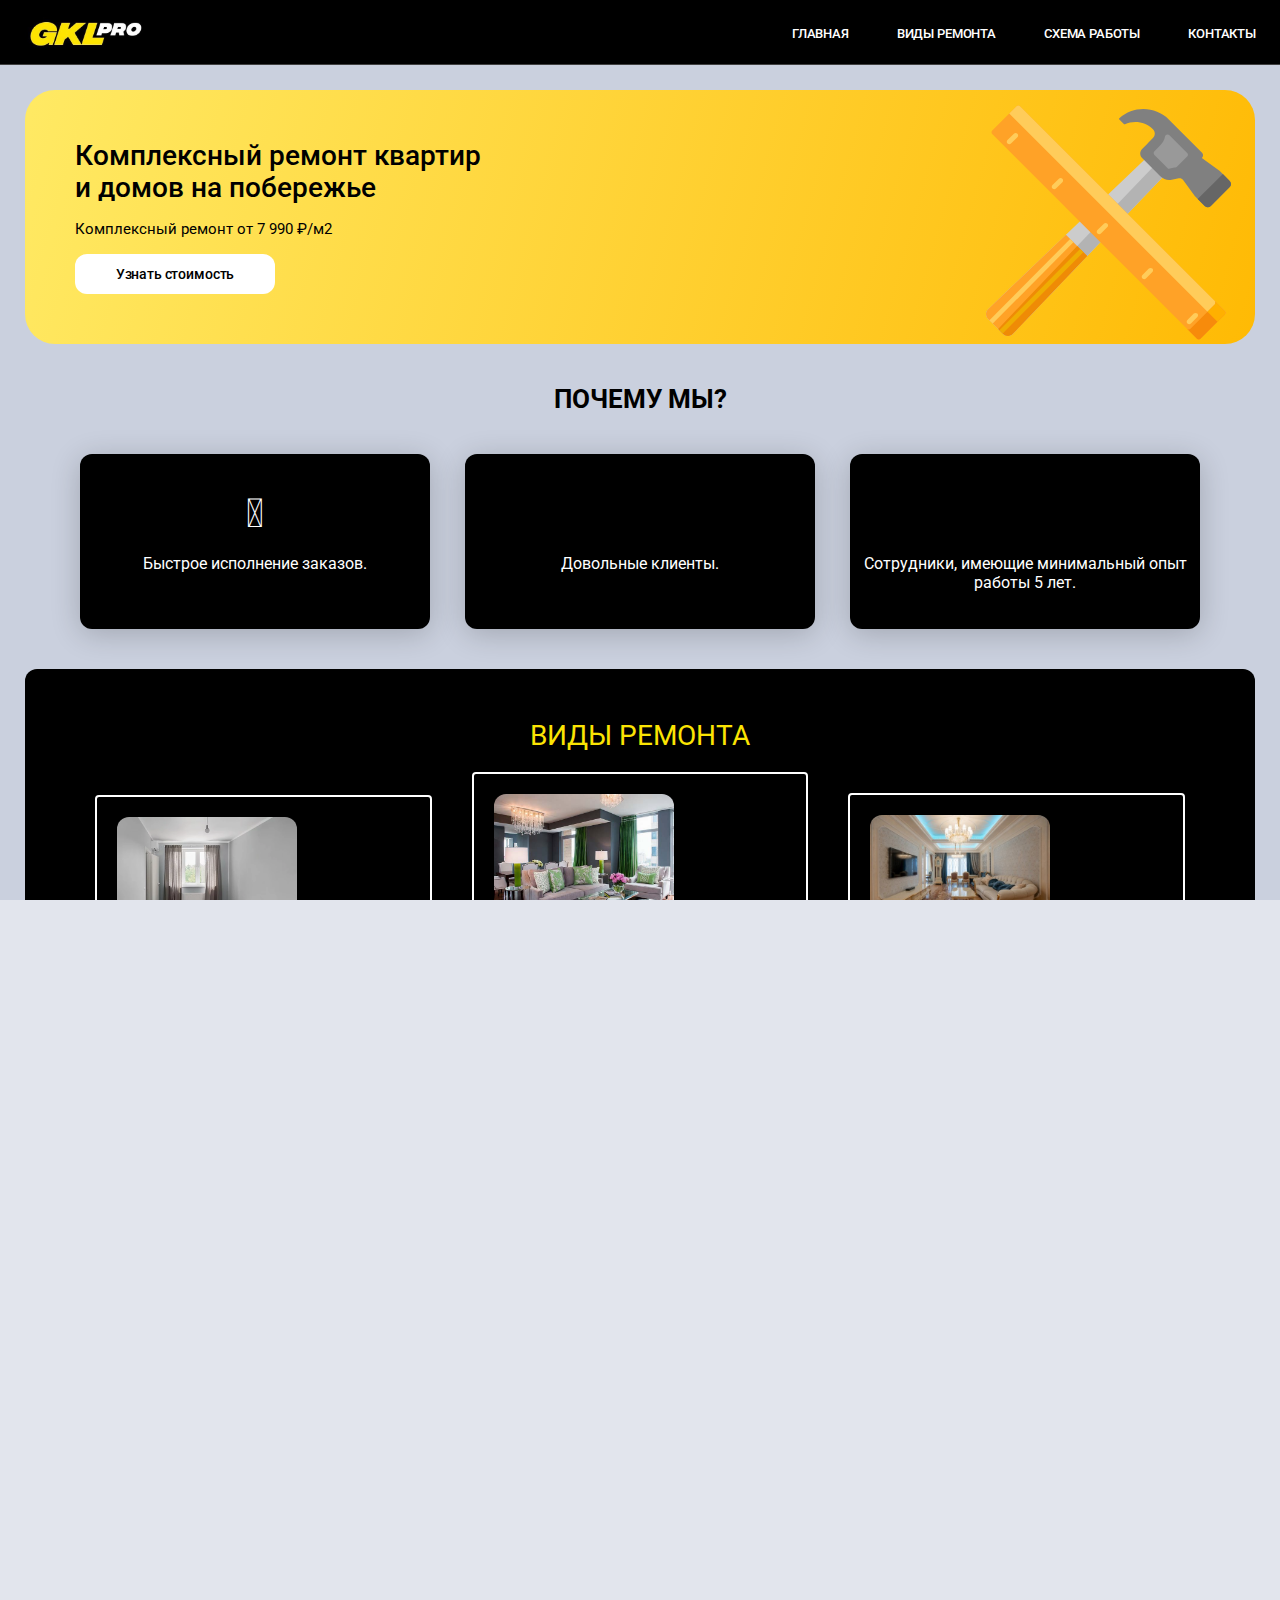
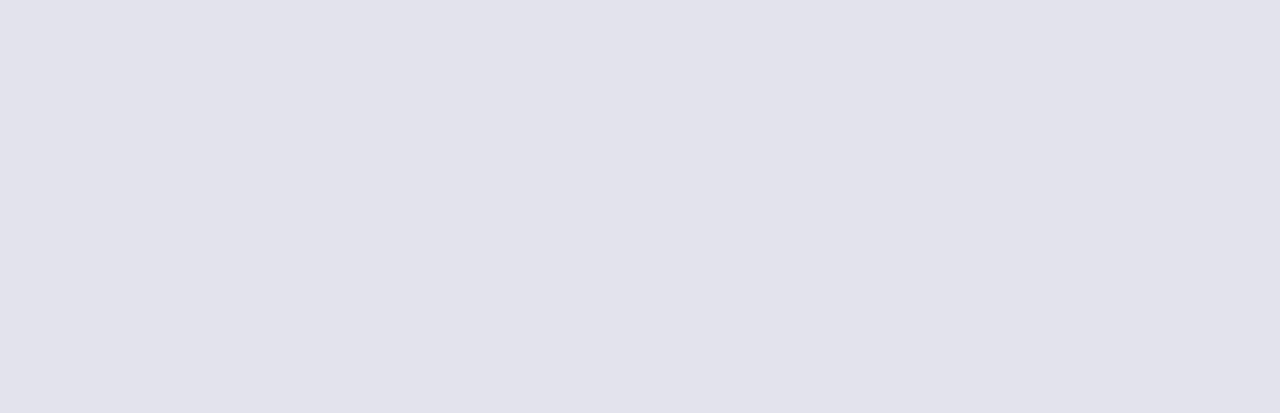
<file: index.html>
<!DOCTYPE html>
<html lang="ru">
<head>
<meta charset="utf8">
<meta http-equiv="X-UA-Compatible" content="IE=edge">
<meta name="keywords" content="GKL PRO, gkl pro, гкл про, ГКЛ ПРО, строительная организация">
<meta name="description" content="GKL PRO - строительная организация">
<meta name="viewport" content="width=device-width,initial-scale=1,minimum-scale=1,user-scalable=no,viewport-fit=cover,shrink-to-fit=no">
<meta name="author" content="GKL PRO">
<meta name="application-name" content="GKL PRO">
<link rel="icon" type="image/png" sizes="16x16" href="img/logo.svg">
<link rel="stylesheet" type="text/css" href="css/app.css">
<link rel="stylesheet" type="text/css" href="https://site-assets.fontawesome.com/releases/v6.1.1/css/all.css">
<link rel="stylesheet" href="https://cdnjs.cloudflare.com/ajax/libs/font-awesome/5.13.1/css/all.min.css">
<title>GKL PRO</title>
</head>
<body>

<div class="burger-container">
<div class="burger-content">
<div class="burger-content-header">
<div class="burger-content-header-logotype">
<div class="menu-list">
<div class="menu-list-content">
<span onclick="window.location='#home'" class="menu-list-content-name">ГЛАВНАЯ</span>
</div>
<div class="menu-list-content">
<span onclick="window.location='#repair'" class="menu-list-content-name about">ВИДЫ РЕМОНТА</span>
</div>
<div class="menu-list-content">
<span onclick="window.location='#scheme'" class="menu-list-content-name garant">СХЕМА РАБОТЫ</span>
</div>
</div>
</div>
</div>
<div class="hamburg-close-btn">
<svg xmlns="http://www.w3.org/2000/svg" version="1.1" xmlns:xlink="http://www.w3.org/1999/xlink" xmlns:svgjs="http://svgjs.com/svgjs" width="512" height="512" x="0" y="0" viewBox="0 0 329.26933 329" style="enable-background:new 0 0 512 512" xml:space="preserve" class=""><g><path xmlns="http://www.w3.org/2000/svg" d="m194.800781 164.769531 128.210938-128.214843c8.34375-8.339844 8.34375-21.824219 0-30.164063-8.339844-8.339844-21.824219-8.339844-30.164063 0l-128.214844 128.214844-128.210937-128.214844c-8.34375-8.339844-21.824219-8.339844-30.164063 0-8.34375 8.339844-8.34375 21.824219 0 30.164063l128.210938 128.214843-128.210938 128.214844c-8.34375 8.339844-8.34375 21.824219 0 30.164063 4.15625 4.160156 9.621094 6.25 15.082032 6.25 5.460937 0 10.921875-2.089844 15.082031-6.25l128.210937-128.214844 128.214844 128.214844c4.160156 4.160156 9.621094 6.25 15.082032 6.25 5.460937 0 10.921874-2.089844 15.082031-6.25 8.34375-8.339844 8.34375-21.824219 0-30.164063zm0 0" fill="#ffffff" data-original="#000000" class=""></path></g></svg>
</div>
<div onclick="window.location='#contact'" class="contact-block">
<div class="contact-block-title">
<div class="contact-block-name">
КОНТАКТЫ
</div>
<div class="contact-block-desc">
Есть вопросы? Позвони нам!
</div>
</div>
<div class="contact-block-card">
<div class="contact-block-call">
<svg xmlns="http://www.w3.org/2000/svg" version="1.1" xmlns:xlink="http://www.w3.org/1999/xlink" xmlns:svgjs="http://svgjs.com/svgjs" width="512" height="512" x="0" y="0" viewBox="0 0 492.456 492.456" style="enable-background:new 0 0 512 512" xml:space="preserve" class=""><g><g xmlns="http://www.w3.org/2000/svg"><path d="M13.448,208.9c-8.7-23.5-15-47.5-13.1-73c1.2-15.7,7.1-29.1,18.6-40.1c12.5-11.8,24.3-24.2,36.6-36.2   c16-15.8,36.1-15.7,52.1,0c9.9,9.7,19.7,19.6,29.5,29.5c9.5,9.5,19.1,19,28.6,28.6c16.7,16.9,16.8,36.6,0.1,53.4   c-12,12-23.9,24.1-36.1,35.9c-3.2,3.1-3.5,5.7-1.8,9.6c8,19.2,19.6,36.3,32.6,52.3c26.2,32.2,55.8,60.8,91.1,82.9   c7.6,4.7,15.9,8.2,23.8,12.5c4.1,2.2,6.8,1.5,10.1-1.9c11.9-12.3,24.1-24.4,36.3-36.5c16-15.8,36-15.9,52,0   c19.6,19.4,39.1,38.9,58.5,58.5c16.3,16.4,16.2,36.5-0.2,53c-11.1,11.2-22.8,21.8-33.2,33.5c-15.2,17-34.4,22.6-56.2,21.4   c-31.8-1.7-61.1-12.3-89.4-26c-62.8-30.5-116.4-72.8-161.3-126.2C58.848,300.5,31.448,257.5,13.448,208.9z M492.448,244.7   c0-134.9-109.8-244.7-244.7-244.7v46.6c109.2,0,198.1,88.9,198.1,198.1H492.448z M358.448,244.7h46.6   c0-86.7-70.6-157.3-157.3-157.3V134c29.6,0,57.4,11.5,78.3,32.4C346.948,187.3,358.448,215.1,358.448,244.7z" fill="#fee500" data-original="#000000" class=""></path></g><g xmlns="http://www.w3.org/2000/svg"></g><g xmlns="http://www.w3.org/2000/svg"></g><g xmlns="http://www.w3.org/2000/svg"></g><g xmlns="http://www.w3.org/2000/svg"></g><g xmlns="http://www.w3.org/2000/svg"></g><g xmlns="http://www.w3.org/2000/svg"></g><g xmlns="http://www.w3.org/2000/svg"></g><g xmlns="http://www.w3.org/2000/svg"></g><g xmlns="http://www.w3.org/2000/svg"></g><g xmlns="http://www.w3.org/2000/svg"></g><g xmlns="http://www.w3.org/2000/svg"></g><g xmlns="http://www.w3.org/2000/svg"></g><g xmlns="http://www.w3.org/2000/svg"></g><g xmlns="http://www.w3.org/2000/svg"></g><g xmlns="http://www.w3.org/2000/svg"></g></g></svg>
</div>
</div>
</div>
</div>
</div>

<div class="header">
<div class="logo-link">
<img src="img/logotype.jpg" />
</div>
<div class="controls">
<div class="controls-wrapper">
<div onclick="window.location='#home'" class="controls-wrapper-button">
ГЛАВНАЯ
</div>
<div onclick="window.location='#repair'" class="controls-wrapper-button">
ВИДЫ РЕМОНТА
</div>
<div onclick="window.location='#scheme'" class="controls-wrapper-button">
СХЕМА РАБОТЫ
</div>
<div onclick="window.location='#contact'" class="controls-wrapper-button">
КОНТАКТЫ
</div>
<div class="hamburg-menu">
<svg xmlns="http://www.w3.org/2000/svg" version="1.1" xmlns:xlink="http://www.w3.org/1999/xlink" xmlns:svgjs="http://svgjs.com/svgjs" width="512" height="512" x="0" y="0" viewBox="0 0 32 32" style="enable-background:new 0 0 512 512" xml:space="preserve" class=""><g><g xmlns="http://www.w3.org/2000/svg"><path d="m1.94531 7.90579h28.10983c1.07262 0 1.94486-.87224 1.94486-1.94485s-.87224-1.94531-1.94485-1.94531h-28.10984c-1.07261 0-1.94531.8727-1.94531 1.94531s.8727 1.94485 1.94531 1.94485z" fill="#ffffff" data-original="#000000" class=""></path><path d="m30.05515 14.05469h-28.10984c-1.07261 0-1.94531.8727-1.94531 1.94531s.8727 1.94485 1.94531 1.94485h28.10983c1.07262 0 1.94486-.87224 1.94486-1.94485s-.87224-1.94531-1.94485-1.94531z" fill="#ffffff" data-original="#000000" class=""></path><path d="m30.05515 24.09375h-28.10984c-1.07261 0-1.94531.87316-1.94531 1.94577s.8727 1.94485 1.94531 1.94485h28.10983c1.07261 0 1.94485-.87224 1.94485-1.94485s-.87223-1.94577-1.94484-1.94577z" fill="#ffffff" data-original="#000000" class=""></path></g></g></svg>
</div>
</div>
</div>
</div>

<div class="app">

<section id="home">

<div class="home-container">
<div class="home-title">
Комплексный ремонт
квартир и домов на побережье
</div>
<div class="home-desc">
Комплексный ремонт от 7 990 ₽/м2
</div>
<div class="home-button">
Узнать стоимость
</div>
<div class="home-img" style="background-image: url(img/home.svg);">
</div>
</div>

<div class="inner-width">
      <h1 class="section-title">ПОЧЕМУ МЫ?</h1>
      <div class="pers">

     <div class="about-info">
        <div class="item">
          <i class="fa-regular fa-stopwatch"></i>
          Быстрое исполнение заказов.
        </div>

        <div class="item">
          <i class="fa-regular fa-person-shelter"></i>
          Довольные клиенты.
        </div>

        <div class="item">
          <i class="fa-regular fa-user-helmet-safety"></i>
          Сотрудники, имеющие минимальный опыт работы 5 лет.
        </div>
      </div>
		

      </div>

</div>

</section>

<section id="repair">

<div class="repair-block">
<div class="repair-block-title">
ВИДЫ РЕМОНТА
</div>
<div class="repair-block-cards">
<div class="repair-block-card">
<img src="img/standart.webp" />
<div class="repair-block-card-title">
Обычный ремонт
<div class="price-repair">
от 7 990 р/м2
</div>
<div class="repair-block-card-title-desc">
Это обширный комплекс ремонтных работ по улучшению состояния любого помещения, включающий в себя любые виды демонтажных и отделочных работ, возможных внутри помещений. 
</div>
</div>
<div onclick="window.location='free.html'" class="button-standart">
ЗАКАЗАТЬ
</div>
</div>
<div class="repair-block-card">
<img src="img/business.jpg" />
<div class="repair-block-card-title">
Дизайнерский ремонт
<div class="price-repair">
от 9 990 р/м2
</div>
<div class="repair-block-card-title-desc">
Это произвольный полёт дизайнерской мысли, подгоняемый под Ваши привычки, интересы и предпочтения. Здесь применяются всевозможные элементы перепланировки, реконструкции, всевозможные дизайнерские элементы, создаётся максимально комфортное и удобное пространство для жизни и отдыха.
</div>
</div>
<div onclick="window.location='free.html'" class="button-standart">
ЗАКАЗАТЬ
</div>
</div>
<div class="repair-block-card">
<img src="img/premium.jpg">
<div class="repair-block-card-title">
PREMIUM ремонт
<div class="price-repair">
от 14 990 р/м2
</div>
<div class="repair-block-card-title-desc">
Это эксклюзивный ремонт по дизайн проекту с подбором чистовых материалов, мебелью и сопровождением, отличительной особенностью которого является наличие декоративных элементов и нестандартной отделки.
</div>
</div>
<div onclick="window.location='free.html'" class="button-standart">
ЗАКАЗАТЬ
</div>
</div>
</div>
</div>

</section>

<section id="scheme">

<div class="sheme-title">
СХЕМА РАБОТЫ
</div>

<div class="scheme-block">
<div class="scheme-block-block">
<div class="calling-block">
<p>Позвоните, подскажем примерную стоимость.</p>
<div class="button-call">
ПОЗВОНИТЬ
</div>
</div>
</div>
<div class="scheme-block-block">
<p>Выезд инженера-сметчика</p>
<div class="sheme-block-desc">
Согласуем удобное время для встречи. Произведем замеры. Рассчитаем стоимость ремонта сразу на объекте.
</div>
</div>
<div class="scheme-block-block">
<p>Знакомитесь с прорабом и подписываете договор</p>
<div class="sheme-block-desc">
Прораб проверяет, все ли учел сметчик, выслушивает ваши пожелания, при необходимости корректирует смету. После утверждения финальной сметы фиксируем сроки и стоимость в договоре, согласовываем дату
выхода мастеров.
</div>
</div>
<div class="scheme-block-block">
<p>Ремонтно-отделочные работы</p>
<div class="sheme-block-desc">
Работаем строго по плану. Мастера вместе с прорабом выходят на объект и приступают к демонтажным, подготовительным, а затем черновым и чистовым работам. На протяжении всего ремонта раз в неделю выставляются акты о проделанных работах.
</div>
</div>
</div>

</section>

<section id="contact">

<div class="contact-title">
КОНТАКТНЫЕ ДАННЫЕ
</div>

<div class="inner-width">
      <div class="pers" style="margin-top: 50px;">

     <div class="about-info">
        <div class="item callings-block">
          <i class="fa-regular fa-phone-arrow-down-left"></i>
          +7 918 153-99-26
        </div>

        <div class="item">
          <i class="fa-regular fa-clock-eight"></i>
          Время работы : с 10:00 - 18:00
        </div>

        <div class="item">
          <i class="fa-regular fa-phone-rotary"></i>
          Прием звонков: ежедневно
        </div>
      </div>
		

      </div>

</div>

</section>

</div>

<footer>
<div class="footer-content">
GKL PRO - 2022. Все права защищены
<div onclick="window.location='terms.html'" class="footer-items">
Соглашения
</div>
</div>
</footer>

<script src="js/app.js"></script>

</body>
</html>
</file>
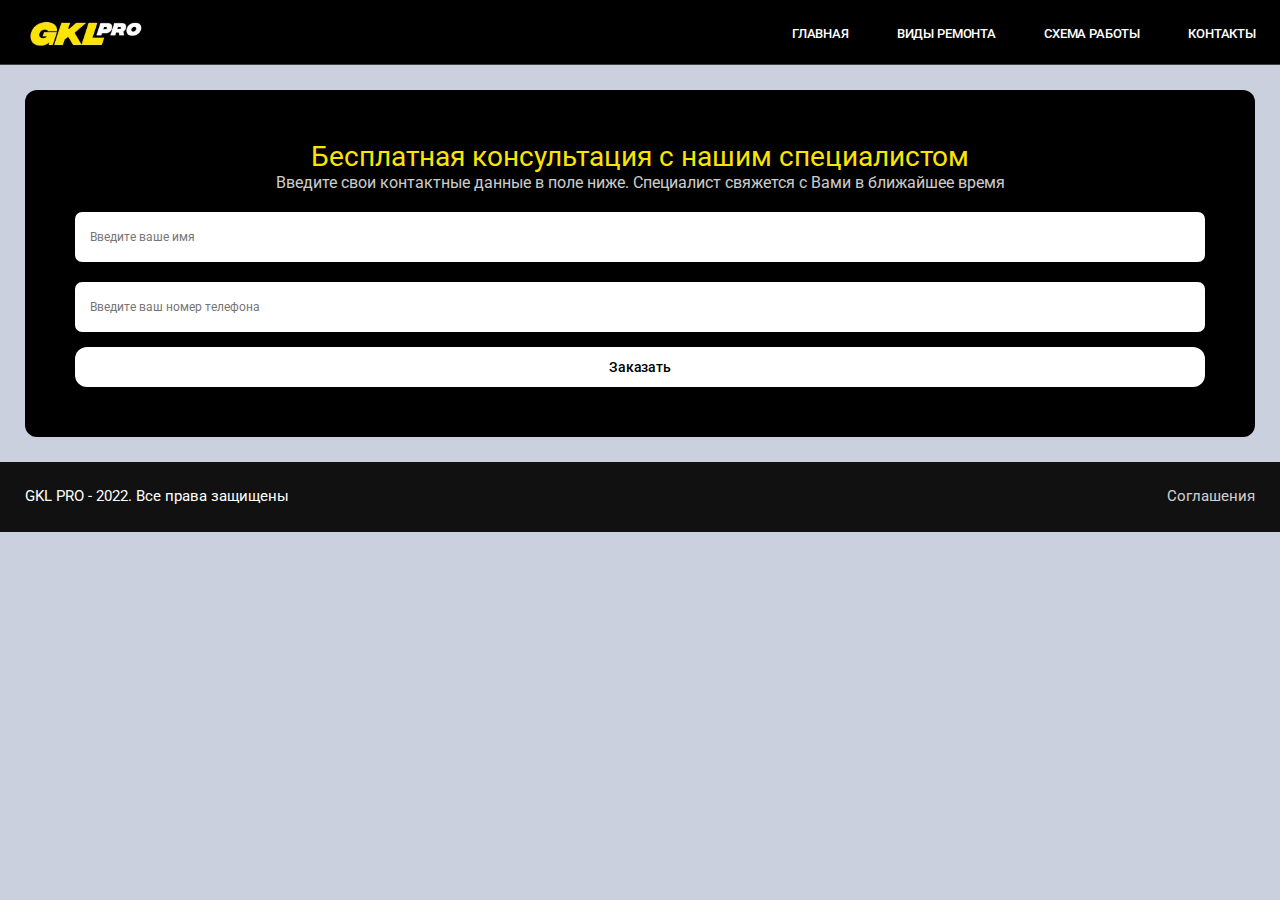
<file: free.html>
<!DOCTYPE html>
<html lang="ru">
<head>
<meta charset="utf8">
<meta http-equiv="X-UA-Compatible" content="IE=edge">
<meta name="keywords" content="GKL PRO, gkl pro, гкл про, ГКЛ ПРО, строительная организация">
<meta name="description" content="GKL PRO - строительная организация">
<meta name="viewport" content="width=device-width,initial-scale=1,minimum-scale=1,user-scalable=no,viewport-fit=cover,shrink-to-fit=no">
<meta name="author" content="GKL PRO">
<meta name="application-name" content="GKL PRO">
<link rel="icon" type="image/png" sizes="16x16" href="img/logo.svg">
<link rel="stylesheet" type="text/css" href="css/app.css">
<link rel="stylesheet" type="text/css" href="https://site-assets.fontawesome.com/releases/v6.1.1/css/all.css">
<link rel="stylesheet" href="https://cdnjs.cloudflare.com/ajax/libs/font-awesome/5.13.1/css/all.min.css">
<title>GKL PRO</title>
</head>
<body>

<div class="burger-container">
<div class="burger-content">
<div class="burger-content-header">
<div class="burger-content-header-logotype">
<div class="menu-list">
<div class="menu-list-content">
<span onclick="window.location='index.html'" class="menu-list-content-name">ГЛАВНАЯ</span>
</div>
<div class="menu-list-content">
<span onclick="window.location='#repair'" class="menu-list-content-name about">ВИДЫ РЕМОНТА</span>
</div>
<div class="menu-list-content">
<span onclick="window.location='#scheme'" class="menu-list-content-name garant">СХЕМА РАБОТЫ</span>
</div>
</div>
</div>
</div>
<div class="hamburg-close-btn">
<svg xmlns="http://www.w3.org/2000/svg" version="1.1" xmlns:xlink="http://www.w3.org/1999/xlink" xmlns:svgjs="http://svgjs.com/svgjs" width="512" height="512" x="0" y="0" viewBox="0 0 329.26933 329" style="enable-background:new 0 0 512 512" xml:space="preserve" class=""><g><path xmlns="http://www.w3.org/2000/svg" d="m194.800781 164.769531 128.210938-128.214843c8.34375-8.339844 8.34375-21.824219 0-30.164063-8.339844-8.339844-21.824219-8.339844-30.164063 0l-128.214844 128.214844-128.210937-128.214844c-8.34375-8.339844-21.824219-8.339844-30.164063 0-8.34375 8.339844-8.34375 21.824219 0 30.164063l128.210938 128.214843-128.210938 128.214844c-8.34375 8.339844-8.34375 21.824219 0 30.164063 4.15625 4.160156 9.621094 6.25 15.082032 6.25 5.460937 0 10.921875-2.089844 15.082031-6.25l128.210937-128.214844 128.214844 128.214844c4.160156 4.160156 9.621094 6.25 15.082032 6.25 5.460937 0 10.921874-2.089844 15.082031-6.25 8.34375-8.339844 8.34375-21.824219 0-30.164063zm0 0" fill="#ffffff" data-original="#000000" class=""></path></g></svg>
</div>
<div onclick="window.location='#contact'" class="contact-block">
<div class="contact-block-title">
<div class="contact-block-name">
КОНТАКТЫ
</div>
<div class="contact-block-desc">
Есть вопросы? Позвони нам!
</div>
</div>
<div class="contact-block-card">
<div class="contact-block-call">
<svg xmlns="http://www.w3.org/2000/svg" version="1.1" xmlns:xlink="http://www.w3.org/1999/xlink" xmlns:svgjs="http://svgjs.com/svgjs" width="512" height="512" x="0" y="0" viewBox="0 0 492.456 492.456" style="enable-background:new 0 0 512 512" xml:space="preserve" class=""><g><g xmlns="http://www.w3.org/2000/svg"><path d="M13.448,208.9c-8.7-23.5-15-47.5-13.1-73c1.2-15.7,7.1-29.1,18.6-40.1c12.5-11.8,24.3-24.2,36.6-36.2   c16-15.8,36.1-15.7,52.1,0c9.9,9.7,19.7,19.6,29.5,29.5c9.5,9.5,19.1,19,28.6,28.6c16.7,16.9,16.8,36.6,0.1,53.4   c-12,12-23.9,24.1-36.1,35.9c-3.2,3.1-3.5,5.7-1.8,9.6c8,19.2,19.6,36.3,32.6,52.3c26.2,32.2,55.8,60.8,91.1,82.9   c7.6,4.7,15.9,8.2,23.8,12.5c4.1,2.2,6.8,1.5,10.1-1.9c11.9-12.3,24.1-24.4,36.3-36.5c16-15.8,36-15.9,52,0   c19.6,19.4,39.1,38.9,58.5,58.5c16.3,16.4,16.2,36.5-0.2,53c-11.1,11.2-22.8,21.8-33.2,33.5c-15.2,17-34.4,22.6-56.2,21.4   c-31.8-1.7-61.1-12.3-89.4-26c-62.8-30.5-116.4-72.8-161.3-126.2C58.848,300.5,31.448,257.5,13.448,208.9z M492.448,244.7   c0-134.9-109.8-244.7-244.7-244.7v46.6c109.2,0,198.1,88.9,198.1,198.1H492.448z M358.448,244.7h46.6   c0-86.7-70.6-157.3-157.3-157.3V134c29.6,0,57.4,11.5,78.3,32.4C346.948,187.3,358.448,215.1,358.448,244.7z" fill="#fee500" data-original="#000000" class=""></path></g><g xmlns="http://www.w3.org/2000/svg"></g><g xmlns="http://www.w3.org/2000/svg"></g><g xmlns="http://www.w3.org/2000/svg"></g><g xmlns="http://www.w3.org/2000/svg"></g><g xmlns="http://www.w3.org/2000/svg"></g><g xmlns="http://www.w3.org/2000/svg"></g><g xmlns="http://www.w3.org/2000/svg"></g><g xmlns="http://www.w3.org/2000/svg"></g><g xmlns="http://www.w3.org/2000/svg"></g><g xmlns="http://www.w3.org/2000/svg"></g><g xmlns="http://www.w3.org/2000/svg"></g><g xmlns="http://www.w3.org/2000/svg"></g><g xmlns="http://www.w3.org/2000/svg"></g><g xmlns="http://www.w3.org/2000/svg"></g><g xmlns="http://www.w3.org/2000/svg"></g></g></svg>
</div>
</div>
</div>
</div>
</div>

<div class="header">
<div class="logo-link">
<img src="img/logotype.jpg" />
</div>
<div class="controls">
<div class="controls-wrapper">
<div onclick="window.location='#home'" class="controls-wrapper-button">
ГЛАВНАЯ
</div>
<div onclick="window.location='#repair'" class="controls-wrapper-button">
ВИДЫ РЕМОНТА
</div>
<div onclick="window.location='#scheme'" class="controls-wrapper-button">
СХЕМА РАБОТЫ
</div>
<div onclick="window.location='#contact'" class="controls-wrapper-button">
КОНТАКТЫ
</div>
<div class="hamburg-menu">
<svg xmlns="http://www.w3.org/2000/svg" version="1.1" xmlns:xlink="http://www.w3.org/1999/xlink" xmlns:svgjs="http://svgjs.com/svgjs" width="512" height="512" x="0" y="0" viewBox="0 0 32 32" style="enable-background:new 0 0 512 512" xml:space="preserve" class=""><g><g xmlns="http://www.w3.org/2000/svg"><path d="m1.94531 7.90579h28.10983c1.07262 0 1.94486-.87224 1.94486-1.94485s-.87224-1.94531-1.94485-1.94531h-28.10984c-1.07261 0-1.94531.8727-1.94531 1.94531s.8727 1.94485 1.94531 1.94485z" fill="#ffffff" data-original="#000000" class=""></path><path d="m30.05515 14.05469h-28.10984c-1.07261 0-1.94531.8727-1.94531 1.94531s.8727 1.94485 1.94531 1.94485h28.10983c1.07262 0 1.94486-.87224 1.94486-1.94485s-.87224-1.94531-1.94485-1.94531z" fill="#ffffff" data-original="#000000" class=""></path><path d="m30.05515 24.09375h-28.10984c-1.07261 0-1.94531.87316-1.94531 1.94577s.8727 1.94485 1.94531 1.94485h28.10983c1.07261 0 1.94485-.87224 1.94485-1.94485s-.87223-1.94577-1.94484-1.94577z" fill="#ffffff" data-original="#000000" class=""></path></g></g></svg>
</div>
</div>
</div>
</div>

<div class="app">

<div class="free-block">
<div class="free-block-title">
Бесплатная консультация с нашим специалистом
</div>
<div class="free-block-desc">
Введите свои контактные данные в поле ниже. Специалист свяжется с Вами в ближайшее время
</div>
<div class="input-block" style="margin-top: 20px;">
<input placeholder="Введите ваше имя"></input>
</div>
<div class="input-block" style="margin-top: 20px;">
<input placeholder="Введите ваш номер телефона"></input>
</div>
<div class="accept-button">
Заказать
</div>
</div>

</div>

<footer>
<div class="footer-content">
GKL PRO - 2022. Все права защищены
<div onclick="window.location='terms.html'" class="footer-items">
Соглашения
</div>
</div>
</footer>

<script src="js/app.js"></script>

</body>
</html>
</file>
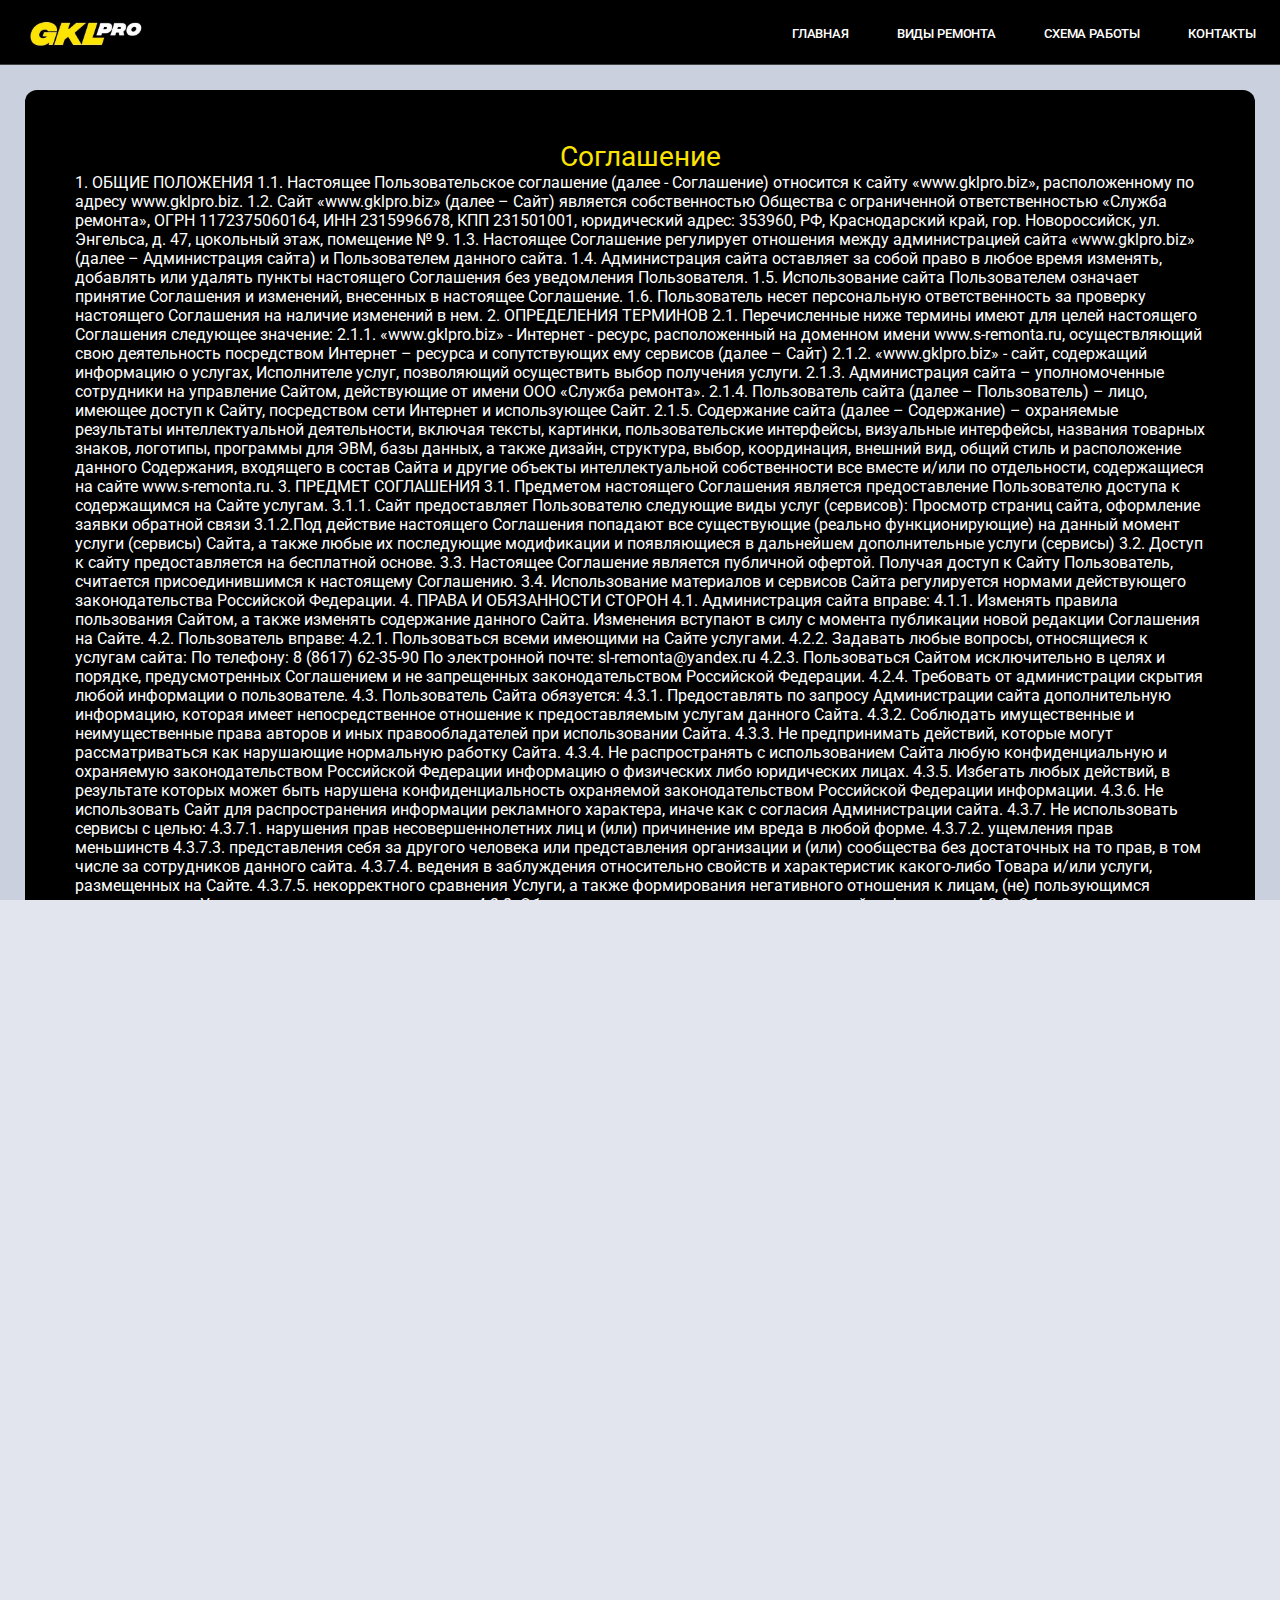
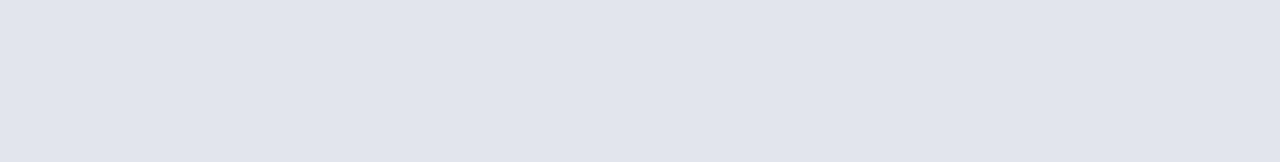
<file: terms.html>
<!DOCTYPE html>
<html lang="ru">
<head>
<meta charset="utf8">
<meta http-equiv="X-UA-Compatible" content="IE=edge">
<meta name="keywords" content="GKL PRO, gkl pro, гкл про, ГКЛ ПРО, строительная организация">
<meta name="description" content="GKL PRO - строительная организация">
<meta name="viewport" content="width=device-width,initial-scale=1,minimum-scale=1,user-scalable=no,viewport-fit=cover,shrink-to-fit=no">
<meta name="author" content="GKL PRO">
<meta name="application-name" content="GKL PRO">
<link rel="icon" type="image/png" sizes="16x16" href="img/logo.svg">
<link rel="stylesheet" type="text/css" href="css/app.css">
<link rel="stylesheet" type="text/css" href="https://site-assets.fontawesome.com/releases/v6.1.1/css/all.css">
<link rel="stylesheet" href="https://cdnjs.cloudflare.com/ajax/libs/font-awesome/5.13.1/css/all.min.css">
<title>GKL PRO</title>
</head>
<body>

<div class="burger-container">
<div class="burger-content">
<div class="burger-content-header">
<div class="burger-content-header-logotype">
<div class="menu-list">
<div class="menu-list-content">
<span onclick="window.location='index.html'" class="menu-list-content-name">ГЛАВНАЯ</span>
</div>
<div class="menu-list-content">
<span onclick="window.location='index.html'" class="menu-list-content-name about">ВИДЫ РЕМОНТА</span>
</div>
<div class="menu-list-content">
<span onclick="window.location='index.html'" class="menu-list-content-name garant">СХЕМА РАБОТЫ</span>
</div>
</div>
</div>
</div>
<div class="hamburg-close-btn">
<svg xmlns="http://www.w3.org/2000/svg" version="1.1" xmlns:xlink="http://www.w3.org/1999/xlink" xmlns:svgjs="http://svgjs.com/svgjs" width="512" height="512" x="0" y="0" viewBox="0 0 329.26933 329" style="enable-background:new 0 0 512 512" xml:space="preserve" class=""><g><path xmlns="http://www.w3.org/2000/svg" d="m194.800781 164.769531 128.210938-128.214843c8.34375-8.339844 8.34375-21.824219 0-30.164063-8.339844-8.339844-21.824219-8.339844-30.164063 0l-128.214844 128.214844-128.210937-128.214844c-8.34375-8.339844-21.824219-8.339844-30.164063 0-8.34375 8.339844-8.34375 21.824219 0 30.164063l128.210938 128.214843-128.210938 128.214844c-8.34375 8.339844-8.34375 21.824219 0 30.164063 4.15625 4.160156 9.621094 6.25 15.082032 6.25 5.460937 0 10.921875-2.089844 15.082031-6.25l128.210937-128.214844 128.214844 128.214844c4.160156 4.160156 9.621094 6.25 15.082032 6.25 5.460937 0 10.921874-2.089844 15.082031-6.25 8.34375-8.339844 8.34375-21.824219 0-30.164063zm0 0" fill="#ffffff" data-original="#000000" class=""></path></g></svg>
</div>
<div onclick="window.location='index.html'" class="contact-block">
<div class="contact-block-title">
<div class="contact-block-name">
КОНТАКТЫ
</div>
<div class="contact-block-desc">
Есть вопросы? Позвони нам!
</div>
</div>
<div class="contact-block-card">
<div class="contact-block-call">
<svg xmlns="http://www.w3.org/2000/svg" version="1.1" xmlns:xlink="http://www.w3.org/1999/xlink" xmlns:svgjs="http://svgjs.com/svgjs" width="512" height="512" x="0" y="0" viewBox="0 0 492.456 492.456" style="enable-background:new 0 0 512 512" xml:space="preserve" class=""><g><g xmlns="http://www.w3.org/2000/svg"><path d="M13.448,208.9c-8.7-23.5-15-47.5-13.1-73c1.2-15.7,7.1-29.1,18.6-40.1c12.5-11.8,24.3-24.2,36.6-36.2   c16-15.8,36.1-15.7,52.1,0c9.9,9.7,19.7,19.6,29.5,29.5c9.5,9.5,19.1,19,28.6,28.6c16.7,16.9,16.8,36.6,0.1,53.4   c-12,12-23.9,24.1-36.1,35.9c-3.2,3.1-3.5,5.7-1.8,9.6c8,19.2,19.6,36.3,32.6,52.3c26.2,32.2,55.8,60.8,91.1,82.9   c7.6,4.7,15.9,8.2,23.8,12.5c4.1,2.2,6.8,1.5,10.1-1.9c11.9-12.3,24.1-24.4,36.3-36.5c16-15.8,36-15.9,52,0   c19.6,19.4,39.1,38.9,58.5,58.5c16.3,16.4,16.2,36.5-0.2,53c-11.1,11.2-22.8,21.8-33.2,33.5c-15.2,17-34.4,22.6-56.2,21.4   c-31.8-1.7-61.1-12.3-89.4-26c-62.8-30.5-116.4-72.8-161.3-126.2C58.848,300.5,31.448,257.5,13.448,208.9z M492.448,244.7   c0-134.9-109.8-244.7-244.7-244.7v46.6c109.2,0,198.1,88.9,198.1,198.1H492.448z M358.448,244.7h46.6   c0-86.7-70.6-157.3-157.3-157.3V134c29.6,0,57.4,11.5,78.3,32.4C346.948,187.3,358.448,215.1,358.448,244.7z" fill="#fee500" data-original="#000000" class=""></path></g><g xmlns="http://www.w3.org/2000/svg"></g><g xmlns="http://www.w3.org/2000/svg"></g><g xmlns="http://www.w3.org/2000/svg"></g><g xmlns="http://www.w3.org/2000/svg"></g><g xmlns="http://www.w3.org/2000/svg"></g><g xmlns="http://www.w3.org/2000/svg"></g><g xmlns="http://www.w3.org/2000/svg"></g><g xmlns="http://www.w3.org/2000/svg"></g><g xmlns="http://www.w3.org/2000/svg"></g><g xmlns="http://www.w3.org/2000/svg"></g><g xmlns="http://www.w3.org/2000/svg"></g><g xmlns="http://www.w3.org/2000/svg"></g><g xmlns="http://www.w3.org/2000/svg"></g><g xmlns="http://www.w3.org/2000/svg"></g><g xmlns="http://www.w3.org/2000/svg"></g></g></svg>
</div>
</div>
</div>
</div>
</div>

<div class="header">
<div class="logo-link">
<img src="img/logotype.jpg" />
</div>
<div class="controls">
<div class="controls-wrapper">
<div onclick="window.location='index.html'" class="controls-wrapper-button">
ГЛАВНАЯ
</div>
<div onclick="window.location='index.html'" class="controls-wrapper-button">
ВИДЫ РЕМОНТА
</div>
<div onclick="window.location='index.html'" class="controls-wrapper-button">
СХЕМА РАБОТЫ
</div>
<div onclick="window.location='index.html'" class="controls-wrapper-button">
КОНТАКТЫ
</div>
<div class="hamburg-menu">
<svg xmlns="http://www.w3.org/2000/svg" version="1.1" xmlns:xlink="http://www.w3.org/1999/xlink" xmlns:svgjs="http://svgjs.com/svgjs" width="512" height="512" x="0" y="0" viewBox="0 0 32 32" style="enable-background:new 0 0 512 512" xml:space="preserve" class=""><g><g xmlns="http://www.w3.org/2000/svg"><path d="m1.94531 7.90579h28.10983c1.07262 0 1.94486-.87224 1.94486-1.94485s-.87224-1.94531-1.94485-1.94531h-28.10984c-1.07261 0-1.94531.8727-1.94531 1.94531s.8727 1.94485 1.94531 1.94485z" fill="#ffffff" data-original="#000000" class=""></path><path d="m30.05515 14.05469h-28.10984c-1.07261 0-1.94531.8727-1.94531 1.94531s.8727 1.94485 1.94531 1.94485h28.10983c1.07262 0 1.94486-.87224 1.94486-1.94485s-.87224-1.94531-1.94485-1.94531z" fill="#ffffff" data-original="#000000" class=""></path><path d="m30.05515 24.09375h-28.10984c-1.07261 0-1.94531.87316-1.94531 1.94577s.8727 1.94485 1.94531 1.94485h28.10983c1.07261 0 1.94485-.87224 1.94485-1.94485s-.87223-1.94577-1.94484-1.94577z" fill="#ffffff" data-original="#000000" class=""></path></g></g></svg>
</div>
</div>
</div>
</div>

<div class="app">

<div class="terms-block">
<div class="terms-title">
Соглашение
</div>
<div class="terms-desc">
1. ОБЩИЕ ПОЛОЖЕНИЯ

1.1. Настоящее Пользовательское соглашение (далее - Соглашение) относится к сайту «www.gklpro.biz», расположенному по адресу www.gklpro.biz.

1.2. Сайт «www.gklpro.biz» (далее – Сайт) является собственностью Общества с ограниченной ответственностью «Служба ремонта», ОГРН 1172375060164, ИНН 2315996678, КПП 231501001, юридический адрес: 353960, РФ, Краснодарский край, гор. Новороссийск, ул. Энгельса, д. 47, цокольный этаж, помещение № 9.

1.3. Настоящее Соглашение регулирует отношения между администрацией сайта «www.gklpro.biz» (далее – Администрация сайта) и Пользователем данного сайта.

1.4. Администрация сайта оставляет за собой право в любое время изменять, добавлять или удалять пункты настоящего Соглашения без уведомления Пользователя.

1.5. Использование сайта Пользователем означает принятие Соглашения и изменений, внесенных в настоящее Соглашение.

1.6. Пользователь несет персональную ответственность за проверку настоящего Соглашения на наличие изменений в нем.



2. ОПРЕДЕЛЕНИЯ ТЕРМИНОВ

2.1. Перечисленные ниже термины имеют для целей настоящего Соглашения следующее значение:

2.1.1. «www.gklpro.biz» - Интернет - ресурс, расположенный на доменном имени www.s-remonta.ru, осуществляющий свою деятельность посредством Интернет – ресурса и сопутствующих ему сервисов (далее – Сайт)

2.1.2. «www.gklpro.biz» - сайт, содержащий информацию о услугах, Исполнителе услуг, позволяющий осуществить выбор получения услуги.

2.1.3. Администрация сайта – уполномоченные сотрудники на управление Сайтом, действующие от имени ООО «Служба ремонта».

2.1.4. Пользователь сайта (далее – Пользователь) – лицо, имеющее доступ к Сайту, посредством сети Интернет и использующее Сайт.

2.1.5. Содержание сайта (далее – Содержание) – охраняемые результаты интеллектуальной деятельности, включая тексты, картинки, пользовательские интерфейсы, визуальные интерфейсы, названия товарных знаков, логотипы, программы для ЭВМ, базы данных, а также дизайн, структура, выбор, координация, внешний вид, общий стиль и расположение данного Содержания, входящего в состав Сайта и другие объекты интеллектуальной собственности все вместе и/или по отдельности, содержащиеся на сайте www.s-remonta.ru.



3. ПРЕДМЕТ СОГЛАШЕНИЯ

3.1. Предметом настоящего Соглашения является предоставление Пользователю доступа к содержащимся на Сайте услугам.

3.1.1. Сайт предоставляет Пользователю следующие виды услуг (сервисов):

Просмотр страниц сайта, оформление заявки обратной связи

3.1.2.Под действие настоящего Соглашения попадают все существующие (реально функционирующие) на данный момент услуги (сервисы) Сайта, а также любые их последующие модификации и появляющиеся в дальнейшем дополнительные услуги (сервисы)

3.2. Доступ к сайту предоставляется на бесплатной основе.

3.3. Настоящее Соглашение является публичной офертой. Получая доступ к Сайту Пользователь, считается присоединившимся к настоящему Соглашению.

3.4. Использование материалов и сервисов Сайта регулируется нормами действующего законодательства Российской Федерации.



4. ПРАВА И ОБЯЗАННОСТИ СТОРОН

4.1. Администрация сайта вправе:

4.1.1. Изменять правила пользования Сайтом, а также изменять содержание данного Сайта. Изменения вступают в силу с момента публикации новой редакции Соглашения на Сайте.

4.2. Пользователь вправе:

4.2.1. Пользоваться всеми имеющими на Сайте услугами.

4.2.2. Задавать любые вопросы, относящиеся к услугам сайта:

По телефону: 8 (8617) 62-35-90

По электронной почте: sl-remonta@yandex.ru

4.2.3. Пользоваться Сайтом исключительно в целях и порядке, предусмотренных Соглашением и не запрещенных законодательством Российской Федерации.

4.2.4. Требовать от администрации скрытия любой информации о пользователе.

4.3. Пользователь Сайта обязуется:

4.3.1. Предоставлять по запросу Администрации сайта дополнительную информацию, которая имеет непосредственное отношение к предоставляемым услугам данного Сайта.

4.3.2. Соблюдать имущественные и неимущественные права авторов и иных правообладателей при использовании Сайта.

4.3.3. Не предпринимать действий, которые могут рассматриваться как нарушающие нормальную работку Сайта.

4.3.4. Не распространять с использованием Сайта любую конфиденциальную и охраняемую законодательством Российской Федерации информацию о физических либо юридических лицах.

4.3.5. Избегать любых действий, в результате которых может быть нарушена конфиденциальность охраняемой законодательством Российской Федерации информации.

4.3.6. Не использовать Сайт для распространения информации рекламного характера, иначе как с согласия Администрации сайта.

4.3.7. Не использовать сервисы с целью:

4.3.7.1. нарушения прав несовершеннолетних лиц и (или) причинение им вреда в любой форме.

4.3.7.2. ущемления прав меньшинств

4.3.7.3. представления себя за другого человека или представления организации и (или) сообщества без достаточных на то прав, в том числе за сотрудников данного сайта.

4.3.7.4. ведения в заблуждения относительно свойств и характеристик какого-либо Товара и/или услуги, размещенных на Сайте.

4.3.7.5. некорректного сравнения Услуги, а также формирования негативного отношения к лицам, (не) пользующимся определенными Услугами, или осуждения таких лиц.

4.3.8. Обеспечить достоверность, предоставляемой информации.

4.3.9. Обеспечивать сохранность личных данных от доступа третьих лиц.

4.4. Пользователю запрещается:

4.4.1. Использовать любые устройства, программы, процедуры, алгоритмы и методы, автоматические устройства или эквивалентные ручные процессы для доступа, приобретения, копирования или отслеживания содержания Сайта.

4.4.2. Нарушать надлежащее функционирование сайта.

4.4.3. Любым способом обходить навигационную структуру Сайта для получения или попытки получения любой информации, документов или материалов любыми средствами, которые специально не представлены сервисами данного Сайта.

4.4.4. Несанкционированный доступ к функциям Сайта, любым другим системам или сетям, относящимся к данному Сайту, а также к любым услугам, предлагаемым на Сайте.

4.4.5. Нарушать систему безопасности или аутентификации на Сайте или в любой сети, относящейся к Сайту.

4.4.6. Выполнять обратный поиск, отслеживать или пытаться отслеживать любую информацию о любом другом Пользователе Сайта.

4.4.7. Использовать Сайт и его Содержание в любых целях, запрещенных законодательством Российской Федерации, а также подстрекать к любой незаконной деятельности или другой деятельности, нарушающей права Сайта или других лиц.



5. ИСПОЛЬЗОВАНИЕ САЙТА

5.1. Сайт и Содержание, входящее в состав Сайта, принадлежит и управляется Администрацией сайта.

5.2. Содержание Сайта защищено авторским правом, законодательством о товарных знаках, а также другими правами, связанными с интеллектуальной собственностью, и законодательством о недобросовестной конкуренции.

5.3. Настоящее Соглашение распространяет свое действие на все дополнительные положения и условия о оказании услуг, предоставляемых на Сайте.



5.4. Информация, размещаемая на Сайте не должна истолковываться как изменение настоящего Соглашения.

5.5. Администрация сайта имеет право в любое время без уведомления Пользователя вносить изменения в перечень услуг, предлагаемых на Сайте, и (или) их цен.



6. ОТВЕТСТВЕННОСТЬ

6.1 Любые убытки, которые Пользователь может понести в случае умышленного или неосторожного нарушения любого положения настоящего Соглашения, а также вследствие несанкционированного доступа к коммуникациям другого Пользователя, Администрацией сайта не возмещаются.

6.2. Администрация сайта не несет ответственности за:

6.2.1. Задержки или сбои в процессе совершения операции, возникшие вследствие непреодолимой силы, а также любого случая неполадок в телекоммуникационных, компьютерных, электрических и иных смежных системах.

6.2.2. Действия систем переводов, банков, платежных систем и за задержки, связанные с их работой.

6.2.3. Надлежащее функционирование Сайта в случае, если Пользователь не имеет необходимых технических средств для его использования, а также не несет никаких обязательств по обеспечению пользователей такими средствами.



7. НАРУШЕНИЕ УСЛОВИЙ ПОЛЬЗОВАТЕЛЬСУОГО СОГЛАШЕНИЯ

7.1. Администрация сайта имеет право раскрыть информацию о Пользователе, если действующее законодательство Российской Федерации требует или разрешает такое раскрытие.

7.2. Администрация сайта вправе без предварительного уведомления Пользователя прекратить и (или) заблокировать доступ к Сайту, если Пользователь нарушил настоящее Соглашение или содержащиеся в иных документах условия пользования Сайтом, а также в случае прекращения действия Сайта либо по причине технической неполадки или проблемы.

7.3. Администрация сайта не несет ответственности перед Пользователем или третьими лицами за прекращение доступа к Сайту в случае нарушения Пользователем любого положения настоящего Соглашения или иного документа, содержащего условия пользования Сайтом.



8. РАЗРЕШЕНИЕ СПОРОВ

8.1. В случае возникновения любых разногласий или споров между Сторонами настоящего Соглашения обязательным условием до обращения в суд является предъявление претензии (письменного предложения о добровольном урегулировании спора).

8.2. Получатель претензии в течение 30 календарных дней со дня ее получения, письменно уведомляет заявителя претензии о результатах рассмотрения претензии.



8.3. При невозможности разрешить спор в добровольном порядке любая из Сторон вправе обратиться в суд за защитой своих прав, которые представлены им действующим законодательством Российской Федерации.

8.4. Любой иск в отношении условий Сайта должен быть предъявлен в течение 5 дней после возникновения оснований для иска, за исключением защиты авторских прав на охраняемые в соответствии с законодательством материалы Сайта. При нарушении условий данного пункта любой иск оставляет судом без рассмотрения.



9. ДОПОЛНИТЕЛЬНЫЕ УСЛОВИЯ

9.1. Администрация сайта не принимает встречные предложения от Пользователя относительно изменений настоящего Пользовательского соглашения.

9.2. Отзывы Пользователя, размещенные на сайте, не являются конфиденциальной информацией и могут быть использованы Администрацией сайта без ограничений.



Обновлено: «21» января, 2021 г.
</div>
</div>

</div>

<footer>
<div class="footer-content">
GKL PRO - 2022. Все права защищены
<div onclick="window.location='terms.html'" class="footer-items">
Соглашения
</div>
</div>
</footer>

<script src="js/app.js"></script>

</body>
</html>
</file>
<file: css/app.css>
@import url('https://fonts.googleapis.com/css2?family=Fira+Sans:wght@300;400&family=IBM+Plex+Sans&family=Inter:wght@300;400&family=Koulen&family=Merriweather&family=Mukta:wght@300;400&family=Nunito:wght@300;400&family=Overpass&family=Playfair+Display:wght@500&family=Poppins:wght@300&family=Radio+Canada:wght@500&family=Raleway:wght@500&family=Readex+Pro&family=Roboto&family=Roboto+Condensed&family=Roboto+Mono:wght@500&family=Roboto+Slab&family=Rubik:wght@400;500;600&family=Ubuntu:wght@400;700&display=swap');
* {
    border: 0;
    padding: 0;
    margin: 0;
    outline: 0;
    box-sizing: border-box;
    font-family: 'Roboto', sans-serif;
	user-select: none;
	text-decoration: none;
}

html{
  scroll-behavior: smooth;
  transition: .3s linear;
}

body, html {
    background-color: rgba(108,125,163,.2);
	width: 100%;
    height: 100%;
	overflow-x: hidden;
}

.app{
	padding: 25px 25px;
}

.header{
	display: flex;
    -webkit-box-orient: vertical;
    -webkit-box-direction: normal;
    flex-direction: column;
    background-color: #000;
    height: 65px;
    padding-bottom: 0;
    padding-top: 0;
    position: -webkit-sticky;
    position: sticky;
    top: 0;
    top: var(--safe-area-inset-top,0);
    width: 100%;
    z-index: 600;
	border-bottom: 1px solid #ffffff40;
}

.logo-link{
	display: flex;
    -webkit-box-align: center;
    align-items: center;
    -webkit-box-pack: center;
    justify-content: center;
    width: 68px;
    height: 34px;
	flex-shrink: 0;
}

.logo-link img{
	width: 120px;
	margin-top: 32.5px;
	margin-left: 100px;
	cursor: pointer;
	transition: .2s ease;
}

.logo-link img:hover{
	opacity: 0.8;
	transition: .2s ease;
}

.controls{
	-webkit-box-align: center;
    align-items: center;
    display: -webkit-box;
    display: flex;
    -webkit-box-orient: horizontal;
    -webkit-box-direction: normal;
    flex-direction: row;
    margin-left: auto;
	flex-shrink: 0;
}

.controls-wrapper{
    -webkit-box-align: center;
    align-items: center;
    display: -webkit-box;
    display: flex;
    -webkit-box-orient: horizontal;
    -webkit-box-direction: normal;
    flex-direction: row;
    margin-left: auto;
}

.controls-wrapper-button{
	height: 30px;
    border-radius: 8px;
    margin-left: 10px;
    font-weight: 500;
    font-size: 13px;
    line-height: 18px;
    letter-spacing: -.15px;
    padding: 0 14px;
    display: -webkit-box;
    display: flex;
    -webkit-box-align: center;
    align-items: center;
    -webkit-box-pack: center;
    justify-content: center;
    -webkit-box-orient: vertical;
    -webkit-box-direction: normal;
    flex-direction: column;
    position: relative;
    overflow: hidden;
	color: #fff;
	margin-top: -15px;
	cursor: pointer;
	margin-right: 10px;
	transition: .4s ease;
}

.controls-wrapper-button:hover{
	opacity: 0.8;
	transition: .4s ease;
}

@media (max-width: 660px){
	.controls-wrapper-button{
		display: none;
	}
	.hamburg-menu svg{
		display: block!important;
	}
}

.hamburg-menu svg{
	width: 30px;
	height: 30px;
	margin-top: -16px;
	margin-right: 20px;
	cursor: pointer;
	display: none;
}

.burger-container{
    position: absolute;
    right: 0;
    top: 0;
    padding-top: 0;
	z-index: 700;
	transform: translateX(100%);
	transition: 0.5s;
}

.burger-content{
	height: 100vh;
    width: 175px;
    position: relative;
    background: #000;
    border-radius: 20px 0 0 20px;
    padding-right: 0;
	border: 2px solid #fee407b0;
}

.burger-content-header{
	-webkit-box-flex: 0;
    flex: 0 0 0;
    padding: 30px 30px 0;
    -webkit-transition: opacity .3s;
    transition: opacity .3s;
    will-change: opacity;
}

.burger-content-header-logotype{
	display: flex;
    -webkit-box-align: center;
    align-items: center;
    padding-top: 5px;
    width: 100%;
}

.hamburg-close-btn{
	position: absolute;
    height: 56px;
    width: 50px;
    top: 0;
    right: 0;
    display: -webkit-box;
    display: flex;
    -webkit-box-pack: start;
    justify-content: flex-start;
    -webkit-box-align: end;
    align-items: flex-end;
    margin-left: auto;
}

.hamburg-close-btn svg{
	position: relative;
    bottom: 20px;
    left: 20px;
	width: 16px;
	height: 16px;
	cursor: pointer;
}

.menu-list{
    -webkit-box-align: center;
    align-items: center;
    -webkit-box-pack: justify;
    padding: 9px 0;
    will-change: opacity;
    -webkit-user-select: none;
    -moz-user-select: none;
    user-select: none;
}

.menu-list-content{
	display: block;
    -webkit-box-align: center;
    align-items: center;
    font-size: 14px;
	margin-top: 10px;
}

.menu-list-content-name{
	color: #fff;
	cursor: pointer;
}

.menu-list-content:first-child{
	margin-top: 25px;
}

.burger-container.open {
    transform: translateX(0);
	transition: 0.5s;
}

.contact-block{
	position: fixed;
    bottom: 15px;
    display: flex;
    -webkit-box-align: center;
    align-items: center;
    min-height: 59px;
    border-radius: 12px;
    background-color: rgba(151,174,225,.11);
    padding: 12px 15px 12px 20px;
	cursor: pointer;
}

.contact-block-title{
	-webkit-box-flex: 1;
    flex: 1 1 auto;
	color: #fff;
}

.contact-block-name{
	font-size: 13px;
    font-weight: 500;
    margin-bottom: 2px;
}

.contact-block-desc{
	color: rgb(255 228 3 / 76%);
    font-size: 10px;
    line-height: 12px;
}

.contact-block-card{
	display: flex;
}

.contact-block-call svg{
	height: 35px;
    width: 35px;
    margin: 0;
}

.home-title{
	color: #000;
    font-size: 28px;
    line-height: 1.15;
    font-weight: 500;
    background-position: center center;
    border-color: transparent;
    border-style: solid;
	max-width: 411px;
}

.home-container{
	position: relative;
    border-radius: 30px;
    background-image: linear-gradient(285.39deg,#ffb800 -4.36%,#fff173 115.87%);
    padding: 50px;
    -webkit-transition: all .5s;
    transition: all .5s;
}

.home-desc{
	font-size: 15px;
    line-height: 20px;
    color: #fff;
	max-width: 426px;
	margin-top: 15px;
	color: #000;
}

.home-img{
	width: 249px;
    height: 245px;
    position: absolute;
    top: 10px;
    right: 22px;
	background-size: contain;
    background-repeat: no-repeat;
    background-position: 50%;
}

@media(max-width: 770px){
	.home-title{
		max-width: none;
		font-size: 20px;
    line-height: 26px;
	text-align: center;
	}
	.home-desc{
		max-width: none;
		font-size: 13px;
    line-height: 18px;
	text-align: center;
	}
	.home-img{
		display: none;
	}
	.home-button{
		width: 100%!important;
	}
}

.home-button{
	width: 200px;
    font-size: 14px;
    line-height: 18px;
    letter-spacing: -.15px;
    padding: 11px 20px;
    font-weight: 500;
	background: #fff;
	color: #000;
	margin-top: 15px;
	border-radius: 12px;
	text-align: center;
	cursor: pointer;
	transition: .4s ease;
}

.home-button:hover{
	background: #000;
	color: #fbe403;
	transition: .4s ease;
}

.inner-width {
    max-width: 1200px;
    margin: auto;
    padding: 40px;
    color: #000;
    overflow: hidden;
}

.section-title {
    text-align: center;
    margin-bottom: 80px;
    position: relative;
    font-size: 26px;
    padding-bottom: 20px;
    color: #000;
}

.about-info {
    display: flex;
    justify-content: space-between;
    flex-wrap: wrap;
}

.about-info .item {
	margin-top: -60px;
    width: calc(33% - 20px);
    height: 175px;
    background-color: #000;
    color: #fff;
    text-align: center;
    border-radius: 12px;
    cursor: pointer;
    transition: .3s linear;
	box-shadow: 0 5px 30px 0 rgba(0,0,0,0.2);
}

.about-info .item:hover {
	color: #fbe403;
	transition: .3s linear;
}

@media screen and (max-width: 980px){
.about-info .item {
    width: 100%;
}
.about-info .item:nth-child(2) {
   margin-top: 10px;
}
.about-info .item:last-child {
   margin-top: 10px;
}
.inner-width {
	padding: 0!important;
	margin-top: 25px;
}
.about-info{
	display: block!important;
}
.repair-block{
	margin-top: 25px;
}
}

.about-info i {
    display: block;
    font-size: 40px;
    line-height: 120px;
    height: 100px;
}

.repair-block{
	background: #000;
	width: 100%;
	color: #fff;
	padding: 50px;
	border-radius: 12px;
}

.repair-block-title{
	color: #fbe403;
	font-size: 28px;
	text-align: center;
}
	
.repair-block-cards{
    display: flex;
    align-items: center;
}

.repair-block-card{
	display: flex;
  flex-wrap: wrap;
  flex: 1;
  margin: 20px;
  padding: 20px;
  border: 2px solid black;
  border-radius: 4px;
  transition: all .3s ease;
  border: 2px solid #fff;
}

.repair-block-card img{
	border-radius: 12px;
	width: 180px;
	align-items: center;
	justify-content: center;
	text-align: -webkit-center;
}

.repair-block-card-title{
	text-align: left;
	margin-top: 15px;
}

.repair-block-card-title-desc{
	font-size: 11px;
	margin-top: 5px;
	opacity: 0.8;
    text-align: left;
}

.button-standart{
	width: 100%;
	border: 2px solid #fff;
    font-size: 14px;
    line-height: 18px;
    letter-spacing: -.15px;
    padding: 11px 20px;
    font-weight: 500;
    background: #fff;
    color: #000;
    margin-top: 15px;
    border-radius: 12px;
    text-align: center;
    cursor: pointer;
    transition: .4s ease;
}

.button-standart:hover{
	transition: .4s ease;
	background: #000;
	color: #fbe403;
	border: 2px solid #fbe403;
}

.price-repair{
	color: #fbe403;
	font-size: 12px;
	margin-top: 5px;
}

@media (max-width: 900px) {
  .repair-block-cards{
    display: flex;
    flex-direction: column;
  }
  .repair-block-title{
	  font-size: 20px;
  }
  .repair-block{
	  padding: 25px!important;
  }
}

@media (max-width: 980px){
	.scheme-block-block{
	width: 100%!important;
    margin-left: 0!important;
    }
}

#scheme{
	margin-top: 50px;
}

.scheme-block{
	display: flex;
    justify-content: space-between;
    flex-wrap: wrap;
}

.scheme-block-block{
	width: calc(50% - 20px);
    background-color: #fff;
    border: 1px solid #ddd;
    margin: 10px 0;
    padding: 30px;
    position: relative;
	border-radius: 12px; 
}

.calling-block{
	display: flex;
}

.button-call{
	width: 100%;
	padding: 11px 20px;
	border: 2px solid #000;
	border-radius: 12px;
	text-align: center;
	cursor: pointer;
	transition: .4s ease;
	font-size: 12px;
	height: 40px;
}

.button-call:hover{
	transition: .4s ease;
	border: 2px solid #fbe403;
	background: #000;
	color: #fbe403;
}

.sheme-block-desc{
	opacity: 0.8;
	font-size: 11px;
	margin-top: 5px;
}

.sheme-title{
	text-align: center;
    position: relative;
    font-size: 26px;
    padding-bottom: 20px;
    color: #000;
}

.contact-title{
	text-align: center;
    position: relative;
    font-size: 26px;
    padding-bottom: 20px;
    color: #000;
	margin-top: 25px;
}

.contacts-block{
	display: flex;
    flex-wrap: wrap;
}

.contact-item{
	width: 33.33%;
    background-color: #fff;
    border: 1px solid #ddd;
    margin: 10px 0;
    padding: 30px;
    border-radius: 12px;
	cursor: pointer;
	transition: .4s ease;
}
.contact-data-title{
	font-size: 20px;
	text-align: center;
	color: #000;
	text-decoration: none;
}

.contact-data a{
	font-size: 15px;
	margin-top: 5px;
	color: #c5b949;
	text-decoration: none;
	opacity: 0.8;
	text-align: center;
}

.contact-data{
	font-size: 15px;
	margin-top: 5px;
	color: #c5b949;
	text-decoration: none;
	opacity: 0.8;
	text-align: center;
} 

footer{
  width: 100%;
  background: #111;
  height: 70px;
}

.footer-content{
	padding: 25px;
    font-size: 0.9375rem;
    color: #fff;
	display: flex;
	justify-content: space-between;
}

.footer-items{
	cursor: pointer;
	opacity: 0.8;
	transition: .4s ease;
}

.footer-items:hover{
	opacity: 1;
	transition: .4s ease;
}

.terms-block{
	background: #000;
	padding: 50px;
	border-radius: 12px;
}

.terms-title{
	color: #fbe403;
    font-size: 28px;
    text-align: center;
}

.terms-desc{
	color: #fff;
}

.free-block{
	background: #000;
	padding: 50px;
	border-radius: 12px;
}

.free-block-title{
	color: #fbe403;
    font-size: 28px;
    text-align: center;
}

.free-block-desc{
	color: #fff;
	opacity: 0.8;
	text-align: center;
}

.input-block{
	display: flex;
    flex-wrap: wrap;
    align-items: center;
    position: relative;
}

.input-block input{
	width: 100%;
    height: 50px;
    padding: 11px 14px;
    border-radius: 7px;
    border: 1px solid transparent;
    background-color: #fff;
    outline: none;
    font-size: 18px;
    color: #000;
	font-size: 12px;
}

.accept-button{
width: 100%;
    font-size: 14px;
    line-height: 18px;
    letter-spacing: -.15px;
    padding: 11px 20px;
    font-weight: 500;
    background: #fff;
    color: #000;
    margin-top: 15px;
    border-radius: 12px;
    text-align: center;
    cursor: pointer;
    transition: .4s ease;
}
</file>
